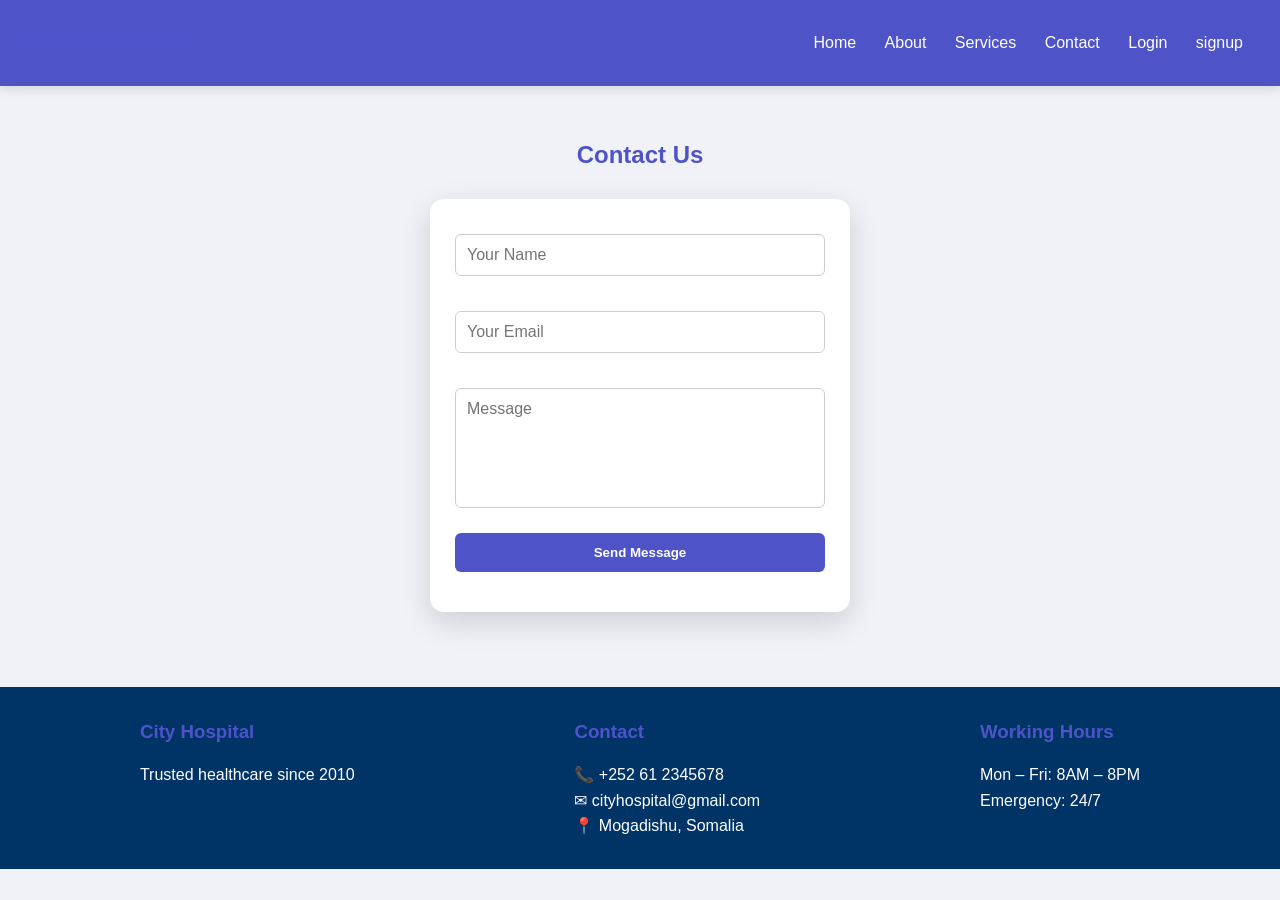
<file: contact.html>
<!DOCTYPE html>
<html>
<head>
  <title>Contact</title>
  <link rel="stylesheet" href="style.css">
</head>
<body>

<header>
  <h2>City Hospital</h2>
  <nav>
    <a href="index.html">Home</a>
    <a href="about.html">About</a>
    <a href="services.html">Services</a>
    <a href="contact.html">Contact</a>
    <a href="login.html">Login</a>
    <a href="signup.html">signup</a>

  </nav>
</header>

<section class="contact">
  <h2>Contact Us</h2>

  <form id="contactForm">
    <input id="name" placeholder="Your Name">
    <input id="email" placeholder="Your Email">
    <textarea id="message" placeholder="Message"></textarea>
    <button type="submit">Send Message</button>
    <p id="feedback"></p>
  </form>
</section>

<footer class="footer">
  <div class="footer-box">
    <h3>City Hospital</h3>
    <p>Trusted healthcare since 2010</p>
  </div>

  <div class="footer-box">
    <h3>Contact</h3>
    <p>📞 +252 61 2345678</p>
    <p>✉ cityhospital@gmail.com</p>
    <p>📍 Mogadishu, Somalia</p>
  </div>

  <div class="footer-box">
    <h3>Working Hours</h3>
    <p>Mon – Fri: 8AM – 8PM</p>
    <p>Emergency: 24/7</p>
  </div>
</footer>

<script src="script.js"></script>
<script src="contact.js"></script>
</body>
</html>
</file>
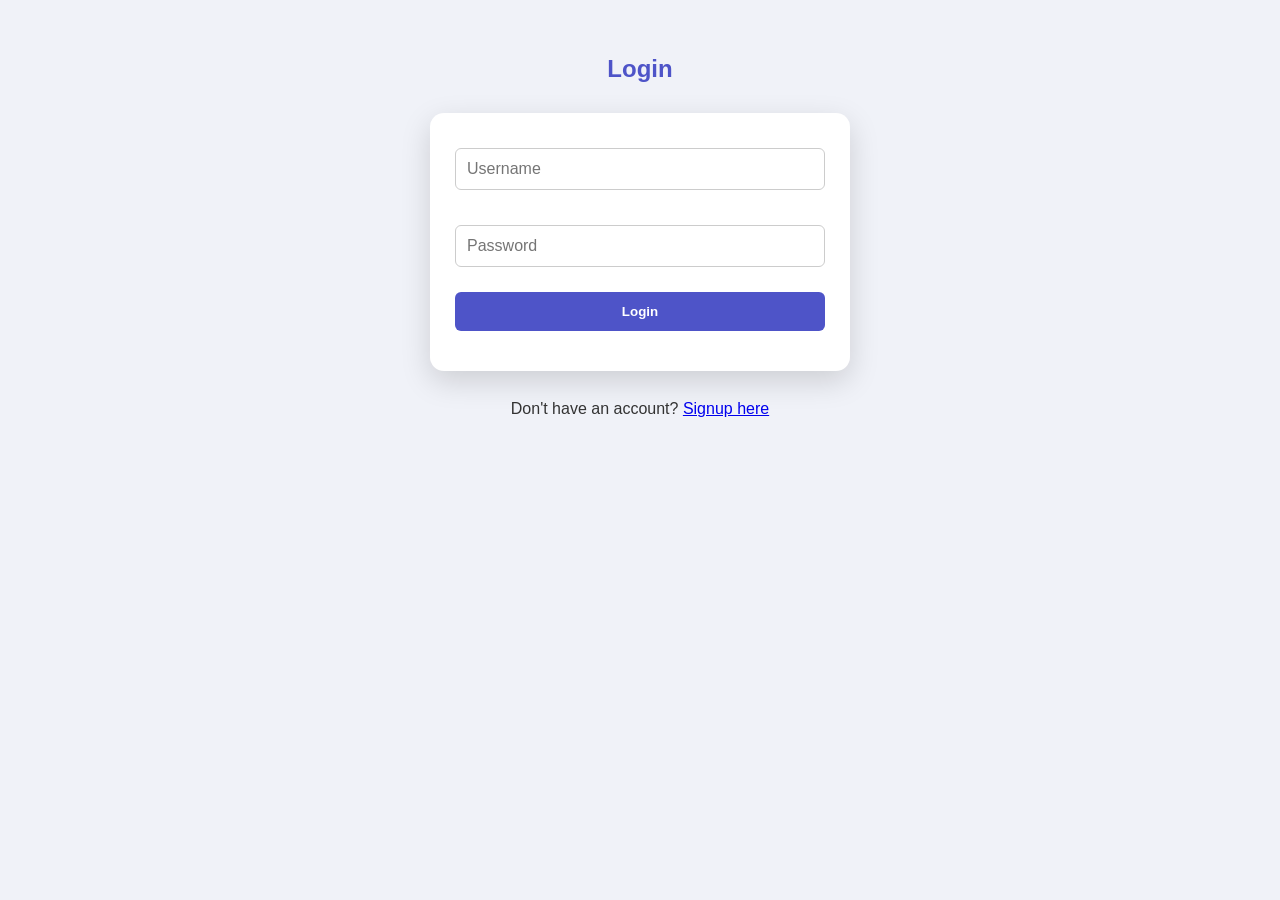
<file: login.html>
<!DOCTYPE html>
<html lang="en">
<head>
<meta charset="UTF-8">
<title>Login - City Hospital</title>
<link rel="stylesheet" href="style.css">
</head>
<body>
<section class="auth">
  <h2>Login</h2>
  <form id="loginForm">
    <input type="text" id="loginUsername" placeholder="Username">
    <input type="password" id="loginPassword" placeholder="Password">
    <button type="submit">Login</button>
    <p id="loginMsg"></p>
  </form>
  <p>Don't have an account? <a href="signup.html">Signup here</a></p>
</section>

<script src="script.js"></script>
</body>
</html>
</file>
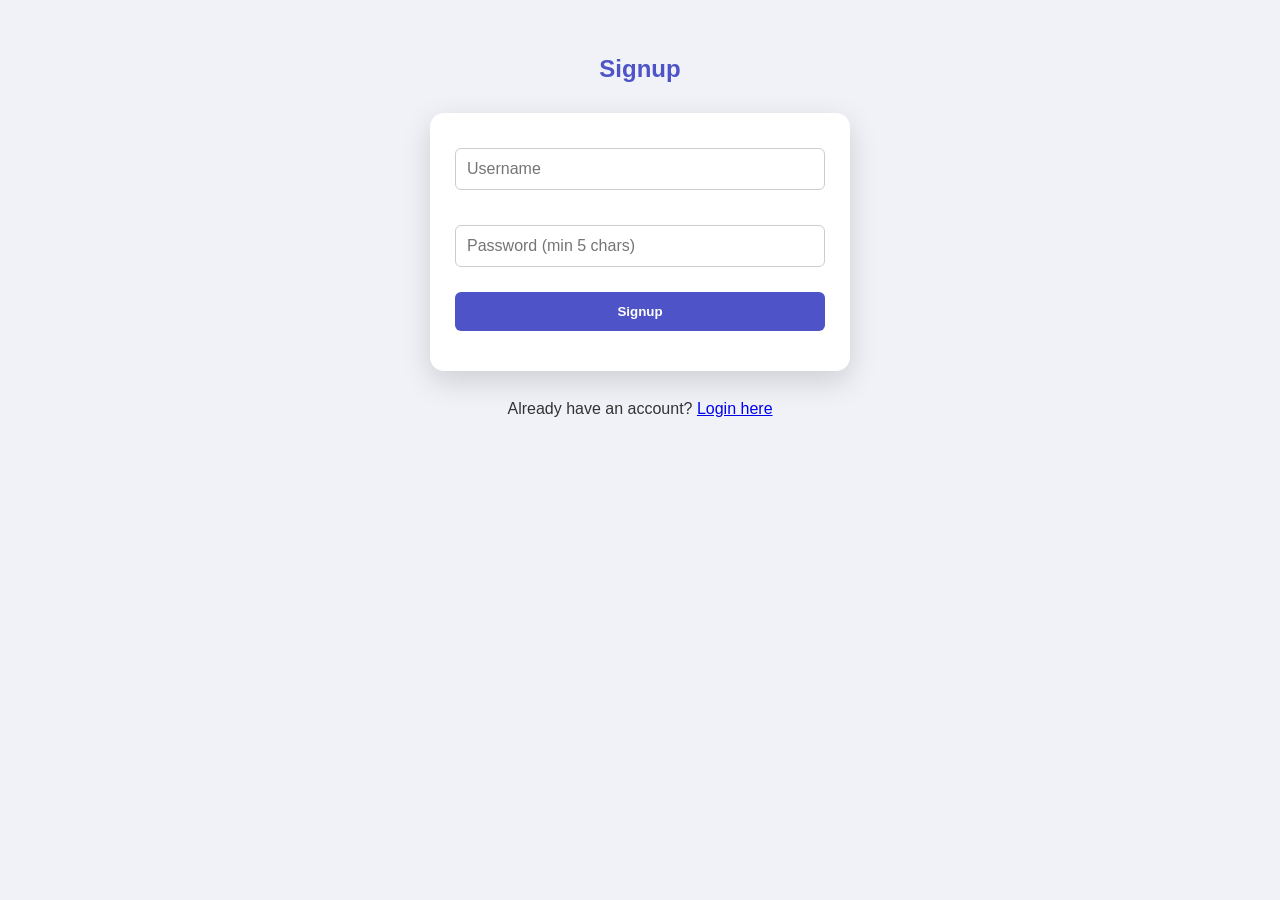
<file: signin.html>
<!DOCTYPE html>
<html lang="en">
<head>
<meta charset="UTF-8">
<title>Signup - City Hospital</title>
<link rel="stylesheet" href="style.css">
</head>
<body>
<section class="auth">
  <h2>Signup</h2>
  <form id="signupForm">
    <input type="text" id="signupUsername" placeholder="Username">
    <input type="password" id="signupPassword" placeholder="Password (min 5 chars)">
    <button type="submit">Signup</button>
    <p id="signupMsg"></p>
  </form>
  <p>Already have an account? <a href="login.html">Login here</a></p>
</section>

<script src="script.js"></script>
</body>
</html>
</file>
<file: style.css>
/* =================================================
   GLOBAL RESET & BASE
================================================= */
* {
  margin: 0;
  padding: 0;
  box-sizing: border-box;
  font-family: "Arial", sans-serif;
}

body {
  background: #f0f2f8;
  color: #333;
  line-height: 1.6;
}

/* =================================================
   HEADER & NAV
================================================= */
header {
  background: #4e54c8;
  color: white;
  padding: 15px 25px;
  display: flex;
  justify-content: space-between;
  align-items: center;
  box-shadow: 0 4px 10px rgba(0, 0, 0, 0.1);
}

header h2 {
  font-size: 1.6rem;
}

nav a {
  color: white;
  margin: 0 12px;
  text-decoration: none;
  font-weight: 500;
  transition: 0.3s;
}

nav a:hover {
  color: #ffd700;
}

header button {
  background: white;
  color: #4e54c8;
  border: none;
  padding: 8px 15px;
  border-radius: 6px;
  cursor: pointer;
  font-weight: bold;
  transition: 0.3s;
}

header button:hover {
  background: #ffd700;
  transform: translateY(-2px);
}

/* =================================================
   HERO (HOME)
================================================= */
.hero {
  height: 80vh;
  background: url("https://i.pinimg.com/736x/01/93/25/01932525b07968adda0f8548e2488a63.jpg")
    center/cover no-repeat;
  display: flex;
  justify-content: center;
  align-items: center;
}

.hero-content {
  background: rgba(0, 0, 0, 0.6);
  padding: 40px;
  color: white;
  border-radius: 12px;
  text-align: center;
  animation: fadeIn 1s ease;
}

.hero-content h1 {
  font-size: 2.3rem;
  margin-bottom: 15px;
}

.hero-content p {
  margin-bottom: 20px;
}

.hero-content button {
  padding: 12px 25px;
  background: #ffd700;
  color: #4e54c8;
  border: none;
  border-radius: 8px;
  font-weight: bold;
  cursor: pointer;
  transition: 0.3s;
}

.hero-content button:hover {
  background: #ffcc00;
  transform: translateY(-2px);
}

/* =================================================
   SECTIONS
================================================= */
.about,
.services,
.contact,
.dashboard,
.auth {
  padding: 50px 20px;
  text-align: center;
}

h1,
h2,
h3,
h4 {
  margin-bottom: 15px;
  color: #4e54c8;
}

/* =================================================
   CARDS & SERVICES
================================================= */
.card-container,
.service-cards {
  display: flex;
  justify-content: center;
  gap: 20px;
  flex-wrap: wrap;
}

.card {
  width: 260px;
  background: white;
  border-radius: 14px;
  box-shadow: 0 6px 20px rgba(0, 0, 0, 0.15);
  overflow: hidden;
  transition: 0.3s;
}

.card:hover {
  transform: translateY(-10px);
}

.card img {
  width: 100%;
  height: 160px;
  object-fit: cover;
}

.card p {
  padding: 15px;
}

/* =================================================
   FORMS – LOGIN / SIGNUP / CONTACT / DASHBOARD
================================================= */
form {
  background: white;
  max-width: 450px;
  margin: 25px auto;
  padding: 35px 30px;
  border-radius: 14px;
  box-shadow: 0 6px 20px rgba(0, 0, 0, 0.15);
  display: flex;
  flex-direction: column;
  gap: 15px;
  animation: fadeIn 0.9s ease;
  transition: 0.3s;
}

form:hover {
  transform: translateY(-5px);
}

input,
select,
textarea {
  padding: 12px 15px;
  border-radius: 8px;
  border: 1px solid #ccc;
  outline: none;
  transition: 0.3s;
}

input:focus,
select:focus,
textarea:focus {
  border-color: #4e54c8;
  box-shadow: 0 0 10px rgba(78, 84, 200, 0.3);
}

button {
  background: #4e54c8;
  color: white;
  padding: 12px;
  border: none;
  border-radius: 8px;
  font-weight: bold;
  cursor: pointer;
  transition: 0.3s;
}

button:hover {
  background: #5658d4;
  transform: translateY(-2px);
}

/* Toggle text */
.toggle-link {
  color: #4e54c8;
  cursor: pointer;
  font-size: 0.9rem;
}

.toggle-link:hover {
  text-decoration: underline;
}

/* =================================================
   DASHBOARD APPOINTMENTS
================================================= */
#appointmentList {
  list-style: none;
  padding: 0;
  max-width: 600px;
  margin: auto;
}

#appointmentList li {
  background: #fff;
  margin: 10px 0;
  padding: 12px 15px;
  border-radius: 10px;
  box-shadow: 0 4px 12px rgba(0, 0, 0, 0.1);
  display: flex;
  justify-content: space-between;
  align-items: center;
}

.editBtn {
  background: #f0ad4e;
}

.deleteBtn {
  background: #d9534f;
}

/* =================================================
   CONTACT FORM SPECIAL
================================================= */
.contact form textarea {
  min-height: 120px;
  resize: none;
}


 /* =========================
   SECTIONS GENERAL
========================= */ */
.services,
.about{
  padding:70px 20px;
  text-align:center;
  animation:fadeIn 0.8s ease;
}

.services{
  background:#ffffff;
}

.about{
  background:linear-gradient(135deg,#f0f2ff,#e8ebff);
}

.services h2,
.about h2{
  font-size:2.2rem;
  margin-bottom:20px;
  color:#4e54c8;
}

.services p,
.about p{
  max-width:800px;
  margin:0 auto 35px;
  font-size:1.05rem;
}

/* =========================
   CARDS
========================= */
.card-container{
  display:flex;
  justify-content:center;
  gap:25px;
  flex-wrap:wrap;
}

.card{
  background:#fff;
  width:260px;
  border-radius:14px;
  padding:15px;
  box-shadow:0 6px 20px rgba(0,0,0,0.12);
  transition:0.4s;
}

.card img{
  width:100%;
  height:160px;
  object-fit:cover;
  border-radius:12px;
  margin-bottom:10px;
}

.card h3{
  margin:10px 0;
  color:#4e54c8;
}

.card p{
  font-size:0.95rem;
  color:#555;
}

.card:hover{
  transform:translateY(-12px) scale(1.05);
  box-shadow:0 12px 30px rgba(0,0,0,0.25);
}

/* =========================
   STATS SECTION
========================= */
.services .card h3{
  font-size:2rem;
}

/* =========================
   GALLERY (DOCTORS & ABOUT)
========================= */
.gallery{
  display:flex;
  justify-content:center;
  gap:25px;
  flex-wrap:wrap;
}

.gallery img{
  width:260px;
  height:180px;
  object-fit:cover;
  border-radius:14px;
  box-shadow:0 6px 20px rgba(0,0,0,0.18);
  transition:0.4s;
}

.gallery img:hover{
  transform:translateY(-10px) scale(1.05);
  box-shadow:0 12px 30px rgba(0,0,0,0.3);
}

/* =========================
   FORMS (LOGIN, SIGNUP, CONTACT)
========================= */
form{
  background:#fff;
  max-width:420px;
  margin:25px auto;
  padding:25px;
  border-radius:14px;
  box-shadow:0 10px 30px rgba(0,0,0,0.15);
  display:flex;
  flex-direction:column;
  animation:fadeIn 0.7s ease;
}

form h2{
  margin-bottom:10px;
  color:#4e54c8;
}

input, textarea, select{
  padding:11px;
  margin:10px 0;
  border-radius:6px;
  border:1px solid #ccc;
  font-size:1rem;
}

form button{
  background:#4e54c8;
  color:#fff;
  border:none;
  padding:12px;
  border-radius:6px;
  cursor:pointer;
  transition:0.3s;
}

form button:hover{
  background:#6c70e0;
  transform:scale(1.05);
}
/* =================================================
   FOOTER
================================================= */
.footer {
  background: #003366;
  color: white;
  padding: 30px;
  display: flex;
  justify-content: space-around;
  flex-wrap: wrap;
}

.footer-box {
  max-width: 250px;
}

/* =================================================
   ANIMATIONS
================================================= */
@keyframes fadeIn {
  from {
    opacity: 0;
    transform: translateY(-20px);
  }
  to {
    opacity: 1;
    transform: translateY(0);
  }
}

/* =================================================
   RESPONSIVE
================================================= */
@media (max-width: 768px) {
  nav {
    display: flex;
    flex-direction: column;
    gap: 5px;
  }

  header {
    flex-direction: column;
    align-items: flex-start;
  }

  #appointmentList li {
    flex-direction: column;
    gap: 10px;
  }
}
</file>
